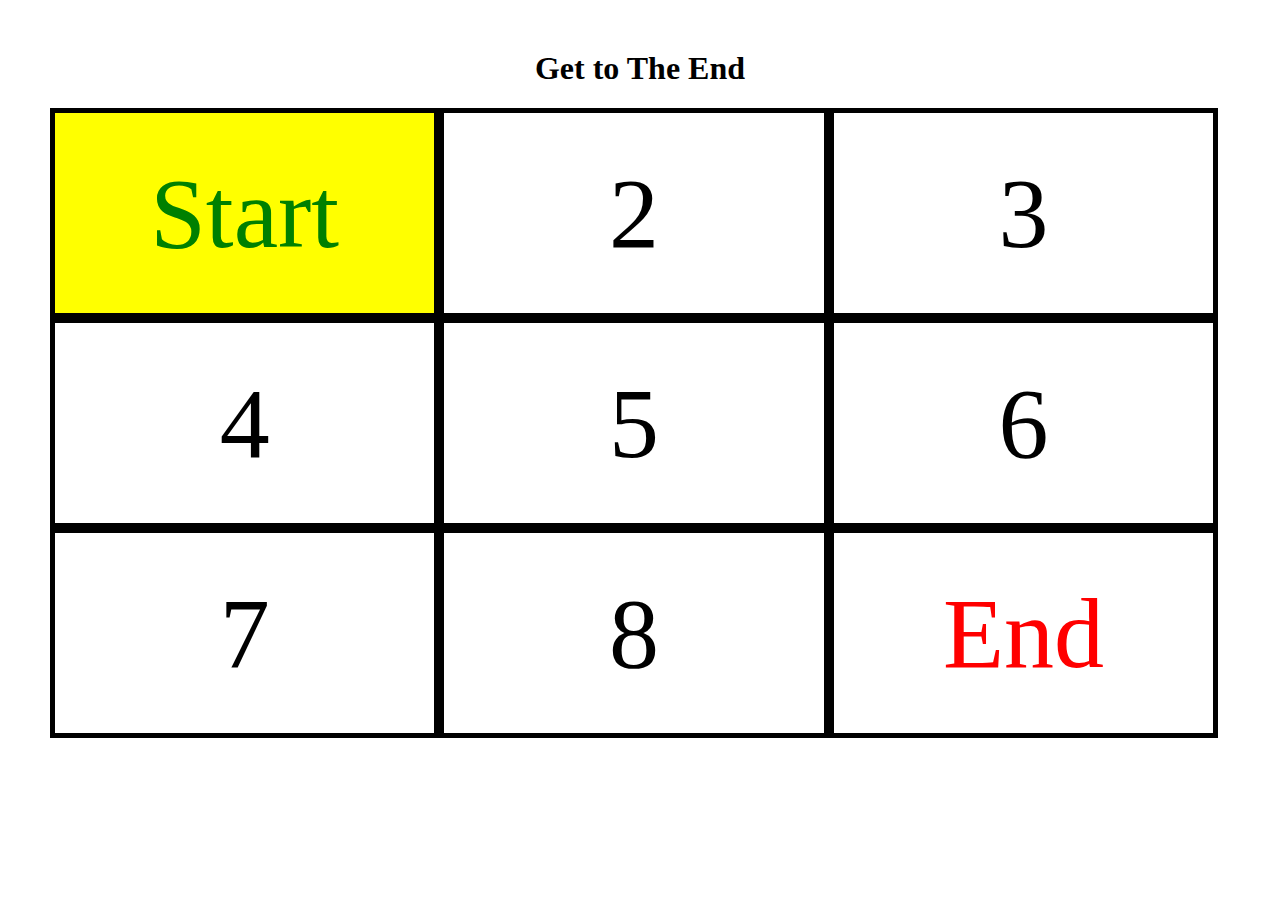
<file: index.html>
<script>
    var world = document.getElementById('world');

var end = document.getElementById('end');	

var nextB = world.cloneNode(true);
	
document.addEventListener('keydown', event => {
  const keyName = event.key;
    if(keyName === 'ArrowDown') {
 		world.cloneNode(true);
      block4.innerHTML = nextB.innerHTML;
      world.style.backgroundColor ="white";
      block4.style.backgroundColor = "yellow";
      block4.style.color = "yellow";
        return;
    } 
  
}, false);
    
</script>

<style type="text/css">

h1 {
    text-align: center;
}

.grid {  
  display: grid;
  grid-template-columns: 33% 33% 33%;
  align-items: center;    
}

.block {
  padding: 0px;
  border: 5px solid black;
  margin: 0px; 
  height: 200px;
  display:flex;
  align-items:center;
  justify-content:center;
  font-size:100px;
}

body {
    margin: 50px;
}

#world {
  background-color: yellow;
  color:green;
}

#end {
  color:red;
}

#deadzone1 {
	background-color: white;
}

</style>

<html>
	<head></head>
	<body>
		<div>
			<header><h1>Get to The End</h1></header>
		</div>

		<div class="grid">
		    <div id="world" class="block" onkeydown="playGame()">Start</div>
		    <div class="block" id="block2">2</div>
		    <div class="block" id="block3">3</div>
		    <div class="block" id="block4">4</div>
		    <div class="block" id="block5">5</div>
		    <div class="block" id="block6">6</div>
		    <div class="block" id="block7">7</div>
		    <div class="block" id="block8">8</div>
		    <div class="block" id="end">End</div>
		</div>
	</body>
</html>
</file>
